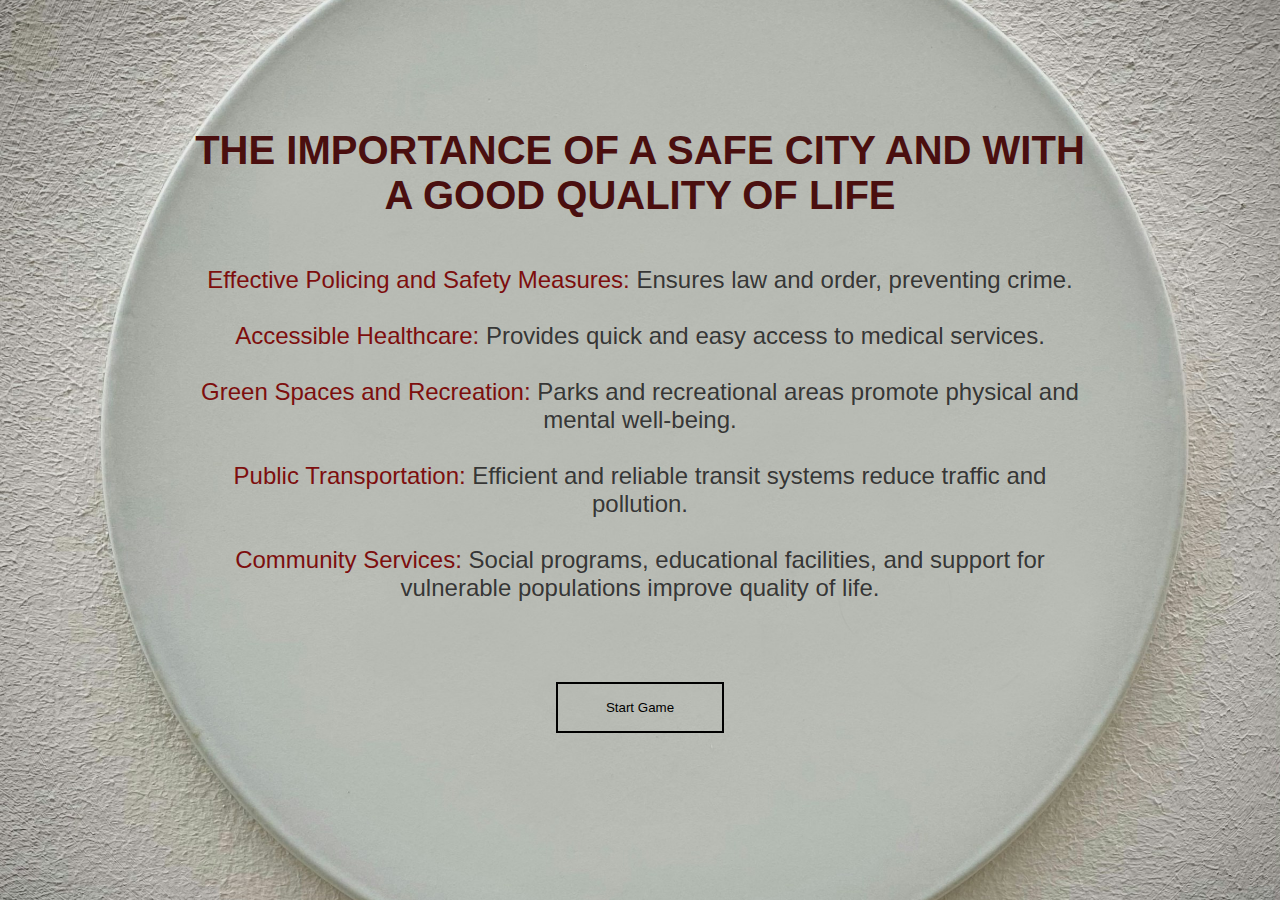
<file: index.html>
<!DOCTYPE html>
<html lang="en">

<head>
    <meta charset="UTF-8">
    <meta name="viewport" content="width=device-width, initial-scale=1.0">
    <title>Memory Game - Eating Habit</title>
    <link rel="stylesheet" href="./assets/css/styles.css">
</head>

<body>


    <main class="textBox">
        <h1>The importance of a safe city and with a good quality of life</h1>

        <p>
            <span class="bold">Effective Policing and Safety Measures:</span> Ensures law and order, preventing crime. <br/><br/>

            <span class="bold">Accessible Healthcare:</span> Provides quick and easy access to medical services.<br/><br/>
 
            <span class="bold">Green Spaces and Recreation:</span> Parks and recreational areas promote physical and mental well-being.<br/><br/>

            <span class="bold">Public Transportation:</span> Efficient and reliable transit systems reduce traffic and pollution.<br/><br/>

            <span class="bold">Community Services:</span> Social programs, educational facilities, and support for vulnerable populations improve quality of life.

        </p>

        <button onclick="window.location.href='./game.html'">Start Game</button>
    </main>

    <script src="./assets/js/script.js"></script>
</body>

</html>
</file>
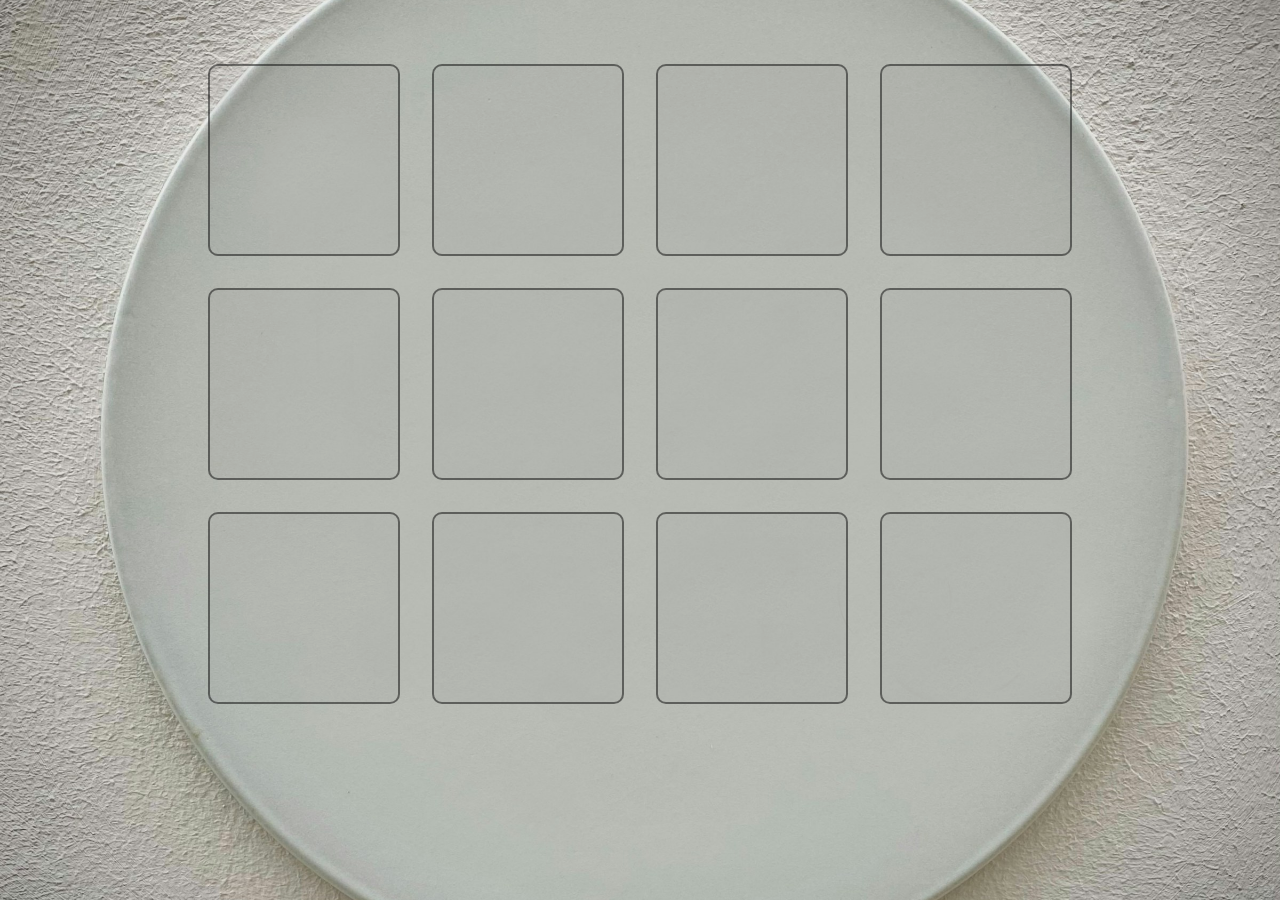
<file: game.html>
<!DOCTYPE html>
<html lang="en">
<head>
    <meta charset="UTF-8">
    <meta name="viewport" content="width=device-width, initial-scale=1.0">
    <title>Memory Game - Eating Habit</title>
    <link rel="stylesheet" href="./assets/css/styles.css">
</head>
<body>
    
    <div id="game-board"></div>

    <script src="./assets/js/script.js"></script>
</body>
</html>
</file>
<file: assets/css/styles.css>
* {
  margin: 0;
  padding: 0;
  box-sizing: border-box;
}

body {
  text-align: center;
  width: 100vw;
  height: 100vh;

  display: flex;
  flex-direction: column;
  align-items: center;
  gap: 3rem;

  background-image: url('../images/bg.jpg');
  background-position: center;
  background-repeat: no-repeat;
  background-size: cover;
}

.textBox {
  margin: 3rem;
  max-width: 70%;
  font-family: Verdana, Geneva, Tahoma, sans-serif;
}

.textBox h1{
  margin-top: 5rem;
  font-size: 2.5rem;
  text-transform: uppercase;
  color: rgb(74, 15, 15);
}

.textBox p{
  color: rgba(41, 41, 41, 0.922);

  margin-top: 3rem;
  font-size: 1.5rem;
}

.bold{
  color: rgb(125, 14, 14);
}

.textBox button{
  margin-top: 5rem;
  padding: 1rem 3rem;
  border: 2px solid black;
  cursor: pointer;
  background-color: transparent;
}


#game-board {
  display: flex;
  justify-content: center;
  flex-wrap: wrap;

  max-width: 60rem;
  margin-top: 3rem;
}

.memory-card {
  background-color: rgba(142, 134, 134, 0.095);
  border: 2px solid rgba(0, 0, 0, 0.478);

  width: 12rem;
  height: 12rem;

  margin: 1rem;
  border-radius: 10px;
  cursor: pointer;

  background-position: center;
  background-repeat: no-repeat;
  background-size: cover;
}
</file>
